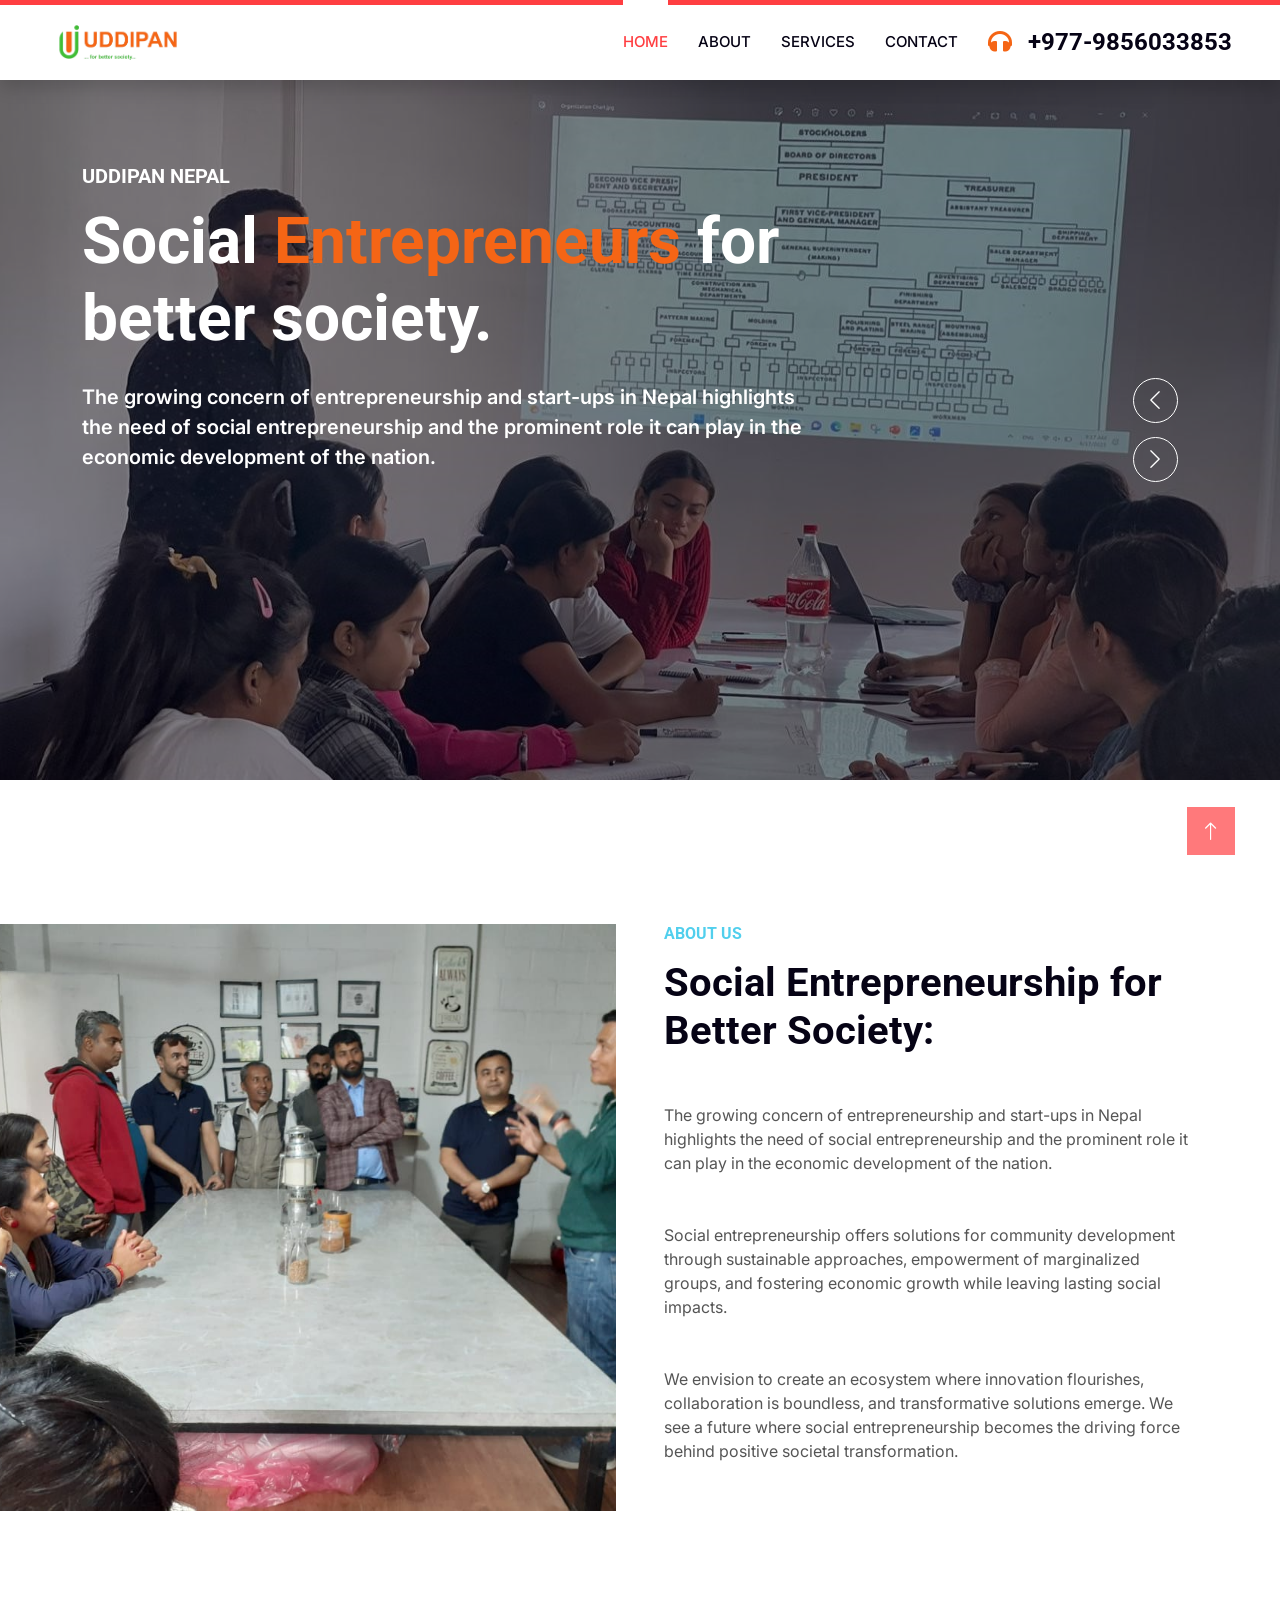
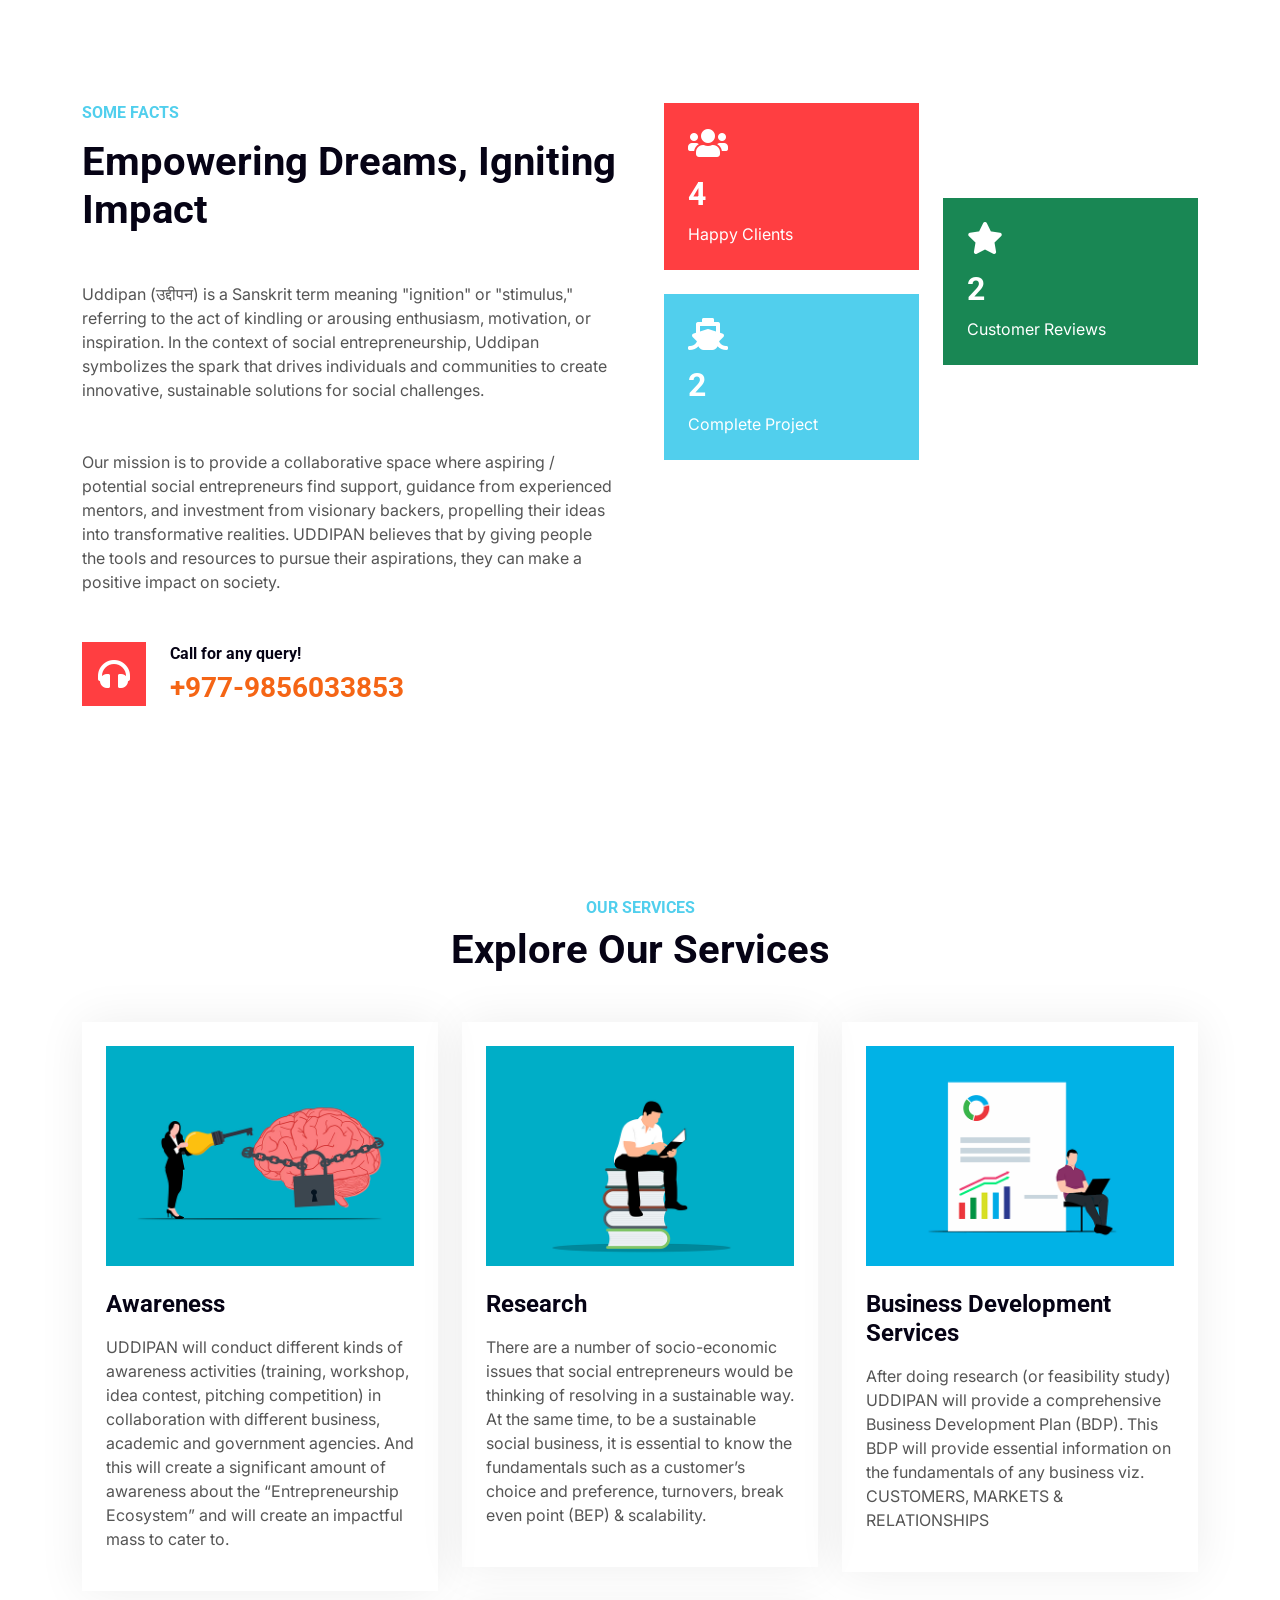
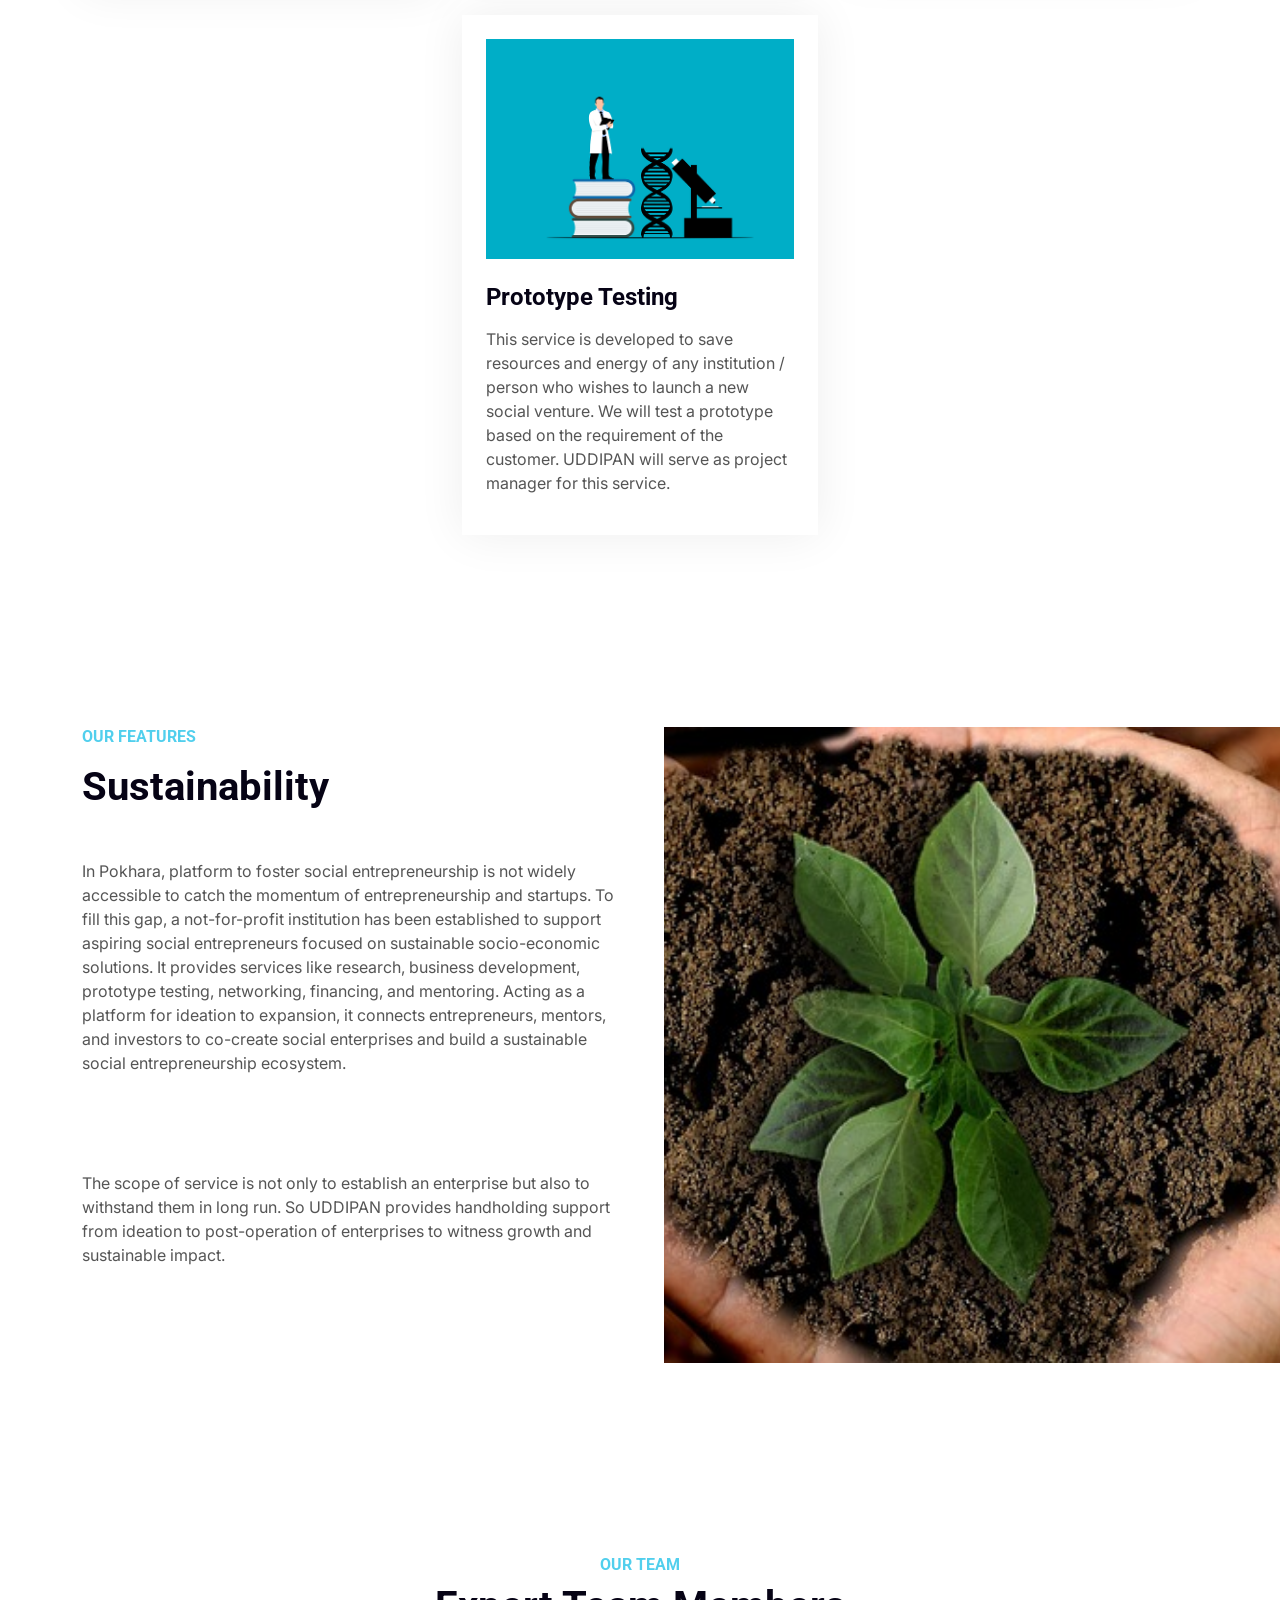
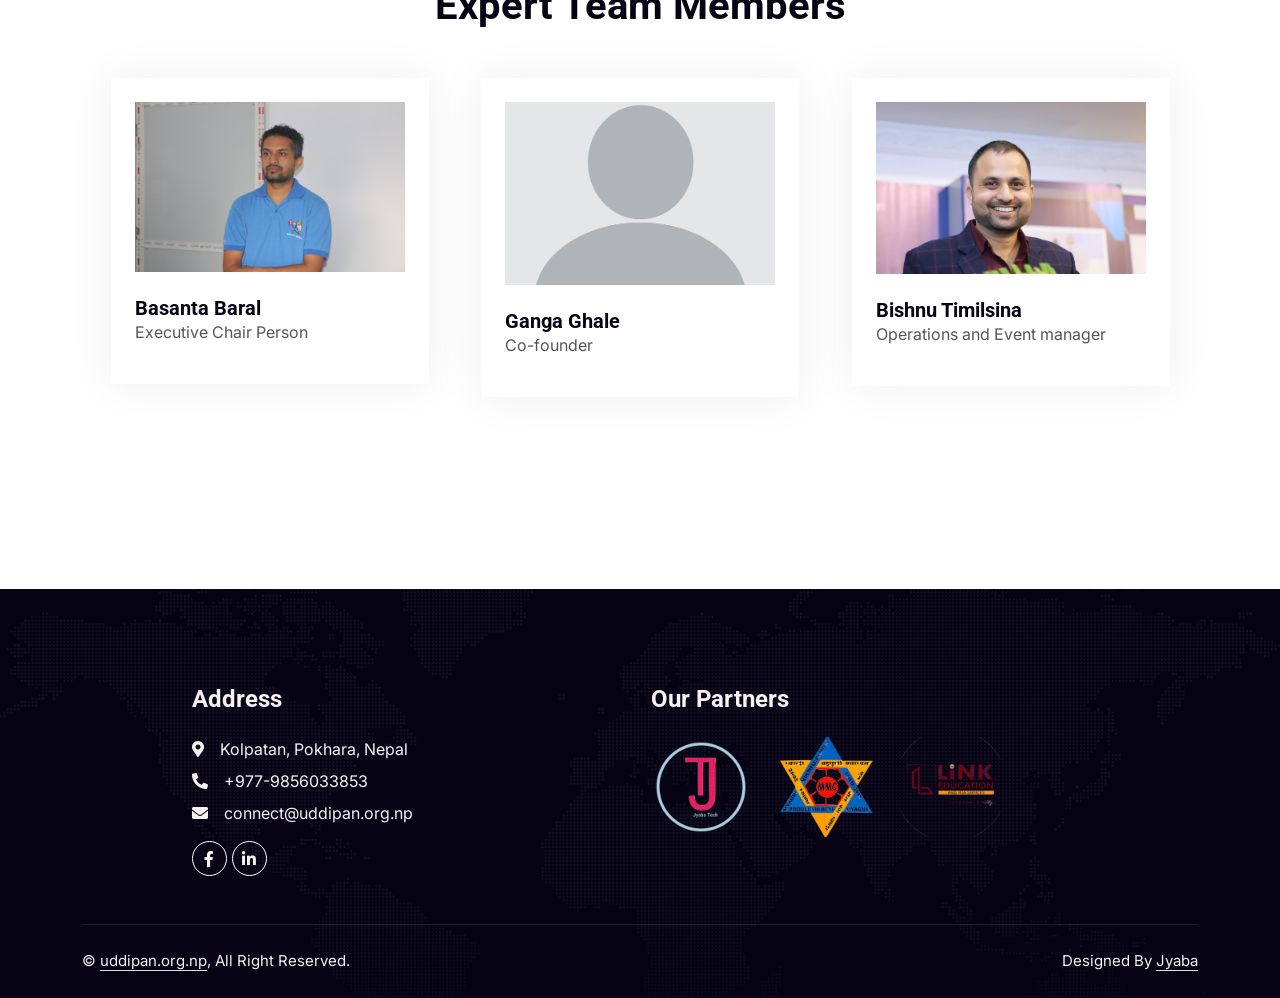
<file: index.html>
<!DOCTYPE html>
<html lang="en">

<head>
    <meta charset="utf-8">
    <title>Uddipan Nepal</title>
    <meta content="width=device-width, initial-scale=1.0" name="viewport">
    <meta content="" name="uddipan, ">
    <meta content="" name="Counselling and consulting for startup and entrepreneur in Nepal, entrepreneurship, startup, Social Entrepreneurs in Nepal ">

    <!-- Favicon -->
    <link href="img/uddipan_logo.png" rel="icon">

    <!-- Google Web Fonts -->
    <link rel="preconnect" href="https://fonts.googleapis.com">
    <link rel="preconnect" href="https://fonts.gstatic.com" crossorigin>
    <link href="https://fonts.googleapis.com/css2?family=Inter:wght@400;600&family=Roboto:wght@500;700&display=swap"
        rel="stylesheet">

    <!-- Icon Font Stylesheet -->
    <link href="https://cdnjs.cloudflare.com/ajax/libs/font-awesome/5.10.0/css/all.min.css" rel="stylesheet">
    <link href="https://cdn.jsdelivr.net/npm/bootstrap-icons@1.4.1/font/bootstrap-icons.css" rel="stylesheet">

    <!-- Libraries Stylesheet -->
    <link href="lib/animate/animate.min.css" rel="stylesheet">
    <link href="lib/owlcarousel/assets/owl.carousel.min.css" rel="stylesheet">

    <!-- Customized Bootstrap Stylesheet -->
    <link href="css/bootstrap.min.css" rel="stylesheet">

    <!-- Template Stylesheet -->
    <link href="css/style.css" rel="stylesheet">
</head>

<body>
    <!-- Spinner Start -->
    <div id="spinner"
        class="show bg-white position-fixed translate-middle w-100 vh-100 top-50 start-50 d-flex align-items-center justify-content-center">
        <div class="spinner-grow text-primary" style="width: 3rem; height: 3rem;" role="status">
            <span class="sr-only">Loading...</span>
        </div>
    </div>
    <!-- Spinner End -->


    <!-- Navbar Start -->
    <nav class="navbar navbar-expand-lg bg-white navbar-light shadow border-top border-5 border-primary sticky-top p-0">
        <a href="index.html" class="navbar-brand d-flex align-items-center px-4 px-lg-5">
            <img src="img/uddipan_logo.png" alt="uddipanlogo" style="width: 140px;">
        </a>
        <button type="button" class="navbar-toggler me-4" data-bs-toggle="collapse" data-bs-target="#navbarCollapse">
            <span class="navbar-toggler-icon"></span>
        </button>
        <div class="collapse navbar-collapse" id="navbarCollapse">
            <div class="navbar-nav ms-auto p-4 p-lg-0">
                <a href="index.html" class="nav-item nav-link active">Home</a>
                <a href="index.html#about-text" class="nav-item nav-link">About</a>
                <a href="index.html#service" class="nav-item nav-link">Services</a>
                <a href="contact.html" class="nav-item nav-link">Contact</a>
            </div>
            <h4 class="m-0 pe-lg-5 d-none d-lg-block"><i class="fa fa-headphones text-primary me-3"></i>+977-9856033853
            </h4>
        </div>
    </nav>
    <!-- Navbar End -->


    <!-- Carousel Start -->
    <div class="container-fluid p-0 pb-5">
        <div class="owl-carousel header-carousel position-relative mb-5">
            <div class="owl-carousel-item position-relative">
                <img class="img-fluid first-img" src="img/img1.jpg" alt="Social Entrepreneurs">
                <div class="position-absolute top-0 start-0 w-100 h-100 d-flex align-items-center"
                    style="background: rgba(6, 3, 21, .5);">
                    <div class="container container-mar">
                        <div class="row justify-content-start">
                            <div class="col-10 col-lg-8">
                                <h5 class="text-white text-uppercase mb-3 animated slideInDown">Uddipan Nepal</h5>
                                <h1 class="display-3 text-white animated slideInDown mb-4">Social <span
                                        class="text-primary">Entrepreneurs</span> for better society.</h1>
                                <p class="fs-5 fw-medium text-white mb-4 pb-2">The growing concern of entrepreneurship
                                    and start-ups in Nepal highlights the need of social entrepreneurship and the
                                    prominent role it can play in the economic development of the nation.
                                </p>
                            </div>
                        </div>
                    </div>
                </div>
            </div>
            <div class="owl-carousel-item position-relative">
                <img class="img-fluid first-img" src="img/fund.png" alt="Social Entrepreneurs">
                <div class="position-absolute top-0 start-0 w-100 h-100 d-flex align-items-center"
                    style="background: rgba(6, 3, 21, .5);">
                    <div class="container">
                        <div class="row justify-content-start">
                            <div class="col-10 col-lg-8">
                                <h5 class="text-white text-uppercase mb-3 animated slideInDown"></h5>
                                <h1 class="display-3 text-white animated slideInDown mb-4">Do you believe that <span
                                        class="text-primary">social
                                        entrepreneurs</span> can transform the society?
                                </h1>
                                <p class="fs-5 fw-medium text-white mb-4 pb-2"></p>
                                <a href="contact.html" class="btn btn-primary py-md-3 px-md-5 me-3 animated slideInLeft">Get
                                    started</a>
                            </div>
                        </div>
                    </div>
                </div>
            </div>
        </div>
    </div>
    <!-- Carousel End -->


    <!-- About Start -->
    <section id="about-text">
        <div class="container-fluid overflow-hidden py-5 px-lg-0">
            <div class="container about py-5 px-lg-0">
                <div class="row g-5 mx-lg-0">
                    <div class="col-lg-6 ps-lg-0 wow fadeInLeft" data-wow-delay="0.1s" style="min-height: 400px;">
                        <div class="position-relative h-100">
                            <img class="position-absolute img-fluid w-100 h-100" src="img/img3.jpg"
                                style="object-fit: cover;" alt="About">
                        </div>
                    </div>
                    <div class="col-lg-6 about-text wow fadeInUp" data-wow-delay="0.3s">
                        <h6 class="text-secondary text-uppercase mb-3">About Us</h6>
                        <h1 class="mb-5">Social Entrepreneurship for Better Society:</h1>
                        <p class="mb-5">The growing concern of entrepreneurship and start-ups in Nepal highlights the
                            need
                            of social entrepreneurship and the prominent role it can play in the economic development of
                            the
                            nation.
                        </p>
                        <p class="mb-5">Social entrepreneurship offers solutions for community development through
                            sustainable approaches, empowerment of marginalized groups, and fostering economic growth
                            while
                            leaving lasting social impacts.</p>
                        <p class="mb-5">We envision to create an ecosystem where innovation flourishes, collaboration is
                            boundless, and transformative solutions emerge. We see a future where social
                            entrepreneurship
                            becomes the driving force behind positive societal transformation.</p>

                    </div>
                </div>
            </div>
        </div>
    </section>
    <!-- About End -->


    <!-- Fact Start -->
    <div class="container-xxl py-5">
        <div class="container py-5">
            <div class="row g-5">
                <div class="col-lg-6 wow fadeInUp" data-wow-delay="0.1s">
                    <h6 class="text-secondary text-uppercase mb-3">Some Facts</h6>
                    <h1 class="mb-5">Empowering Dreams, Igniting Impact</h1>
                    <p class="mb-5">Uddipan (उद्दीपन) is a Sanskrit term meaning "ignition" or "stimulus," referring to
                        the act of kindling or arousing enthusiasm, motivation, or inspiration. In the context of social
                        entrepreneurship, Uddipan symbolizes the spark that drives individuals and communities to create
                        innovative, sustainable solutions for social challenges.
                    </p>
                    <p class="mb-5">Our mission is to provide a collaborative space where aspiring / potential social
                        entrepreneurs find support, guidance from experienced mentors, and investment from visionary
                        backers, propelling their ideas into transformative realities. UDDIPAN believes that by giving
                        people the tools and resources to pursue their aspirations, they can make a positive impact on
                        society.</p>
                    <div class="d-flex align-items-center">
                        <i class="fa fa-headphones fa-2x flex-shrink-0 bg-primary p-3 text-white"></i>
                        <div class="ps-4">
                            <h6>Call for any query!</h6>
                            <h3 class="text-primary m-0">+977-9856033853</h3>
                        </div>
                    </div>
                </div>
                <div class="col-lg-6">
                    <div class="row g-4 align-items-center">
                        <div class="col-sm-6">
                            <div class="bg-primary p-4 mb-4 wow fadeIn" data-wow-delay="0.3s">
                                <i class="fa fa-users fa-2x text-white mb-3"></i>
                                <h2 class="text-white mb-2" data-toggle="counter-up">10</h2>
                                <p class="text-white mb-0">Happy Clients</p>
                            </div>
                            <div class="bg-secondary p-4 wow fadeIn" data-wow-delay="0.5s">
                                <i class="fa fa-ship fa-2x text-white mb-3"></i>
                                <h2 class="text-white mb-2" data-toggle="counter-up">4</h2>
                                <p class="text-white mb-0">Complete Project</p>
                            </div>
                        </div>
                        <div class="col-sm-6">
                            <div class="bg-success p-4 wow fadeIn" data-wow-delay="0.7s">
                                <i class="fa fa-star fa-2x text-white mb-3"></i>
                                <h2 class="text-white mb-2" data-toggle="counter-up">6</h2>
                                <p class="text-white mb-0">Customer Reviews</p>
                            </div>
                        </div>
                    </div>
                </div>
            </div>
        </div>
    </div>
    <!-- Fact End -->


    <!-- Service Start -->
    <section id="service">
        <div class="container-xxl py-5">
            <div class="container py-5">
                <div class="text-center wow fadeInUp" data-wow-delay="0.1s">
                    <h6 class="text-secondary text-uppercase">Our Services</h6>
                    <h1 class="mb-5">Explore Our Services</h1>
                </div>
                <div class="row g-4">
                    <div class="col-md-6 col-lg-4 wow fadeInUp" data-wow-delay="0.3s">
                        <div class="service-item p-4">
                            <div class="overflow-hidden mb-4">
                                <img class="img-fluid" src="img/awareness.jpg" alt="Awareness">
                            </div>
                            <h4 class="mb-3">Awareness</h4>
                            <p>UDDIPAN will conduct different kinds of awareness activities (training, workshop, idea
                                contest, pitching competition) in collaboration with different business, academic and
                                government agencies. And this will create a significant amount of awareness about the
                                “Entrepreneurship Ecosystem” and will create an impactful mass to cater to.</p>
                        </div>
                    </div>
                    <div class="col-md-6 col-lg-4 wow fadeInUp" data-wow-delay="0.5s">
                        <div class="service-item p-4">
                            <div class="overflow-hidden mb-4">
                                <img class="img-fluid" src="img/research.jpg" alt="Research">
                            </div>
                            <h4 class="mb-3">Research</h4>
                            <p>There are a number of socio-economic issues that social entrepreneurs would be thinking
                                of resolving in a sustainable way. At the same time, to be a sustainable social
                                business, it is essential to know the fundamentals such as a customer’s choice and
                                preference, turnovers, break even point (BEP) & scalability.</p>
                            <!-- <a class="btn-slide mt-2" href=""><i class="fa fa-arrow-right"></i><span>Read More</span></a> -->
                        </div>
                    </div>
                    <div class="col-md-6 col-lg-4 wow fadeInUp" data-wow-delay="0.7s">
                        <div class="service-item p-4">
                            <div class="overflow-hidden mb-4">
                                <img class="img-fluid" src="img/business_development.jpg" alt="Business_development">
                            </div>
                            <h4 class="mb-3">Business Development Services</h4>
                            <p>After doing research (or feasibility study) UDDIPAN will provide a comprehensive Business
                                Development Plan (BDP). This BDP will provide essential information on the fundamentals
                                of any business viz. CUSTOMERS, MARKETS & RELATIONSHIPS</p>
                        </div>
                    </div>
                    <div class="col-md-6 col-lg-4 wow fadeInUp" data-wow-delay="0.3s">
                        <div class="service-item p-4">
                            <div class="overflow-hidden mb-4">
                                <img class="img-fluid" src="img/prototype.jpg" alt="Prototype_testing">
                            </div>
                            <h4 class="mb-3">Prototype Testing</h4>
                            <p>This service is developed to save resources and energy of any institution / person who
                                wishes to launch a new social venture. We will test a prototype based on the requirement
                                of the customer. UDDIPAN will serve as project manager for this service.</p>
                        </div>
                    </div>
                </div>
            </div>
        </div>
    </section>
    <!-- Service End -->


    <!-- Feature Start -->
    <div class="container-fluid overflow-hidden py-5 px-lg-0">
        <div class="container feature py-5 px-lg-0">
            <div class="row g-5 mx-lg-0">
                <div class="col-lg-6 feature-text wow fadeInUp" data-wow-delay="0.1s">
                    <h6 class="text-secondary text-uppercase mb-3">Our Features</h6>
                    <h1 class="mb-5">Sustainability</h1>
                    <div class="d-flex mb-5 wow fadeInUp" data-wow-delay="0.3s">
                        <p class="mb-5">In Pokhara, platform to foster social entrepreneurship is not widely accessible
                            to catch the momentum of entrepreneurship and startups. To fill this gap, a not-for-profit
                            institution has been established to support aspiring social entrepreneurs focused on
                            sustainable socio-economic solutions. It provides services like research, business
                            development, prototype testing, networking, financing, and mentoring. Acting as a platform
                            for ideation to expansion, it connects entrepreneurs, mentors, and investors to co-create
                            social enterprises and build a sustainable social entrepreneurship ecosystem.</p>

                    </div>
                    <div class="d-flex mb-5 wow fadeInUp" data-wow-delay="0.3s">
                        <p class="mb-5">The scope of service is not only to establish an enterprise but also to
                            withstand them in long run. So UDDIPAN provides handholding support from ideation to
                            post-operation of enterprises to witness growth and sustainable impact.</p>
                    </div>

                </div>
                <div class="col-lg-6 pe-lg-0 wow fadeInRight" data-wow-delay="0.1s" style="min-height: 400px;">
                    <div class="position-relative h-100">
                        <img class="position-absolute img-fluid w-100 h-100" src="img/earth.jpg"
                            style="object-fit: cover;" alt="Feature">
                    </div>
                </div>
            </div>
        </div>
    </div>
    <!-- Feature End -->

    <!-- Team Start -->
    <div class="container-xxl py-5">
        <div class="container py-5">
            <div class="text-center wow fadeInUp" data-wow-delay="0.1s">
                <h6 class="text-secondary text-uppercase">Our Team</h6>
                <h1 class="mb-5">Expert Team Members</h1>
            </div>
            <div class="row g-4">
                <div class="col-lg-3 col-md-6 wow fadeInUp" data-wow-delay="0.3s">
                    <div class="team-item p-4">
                        <div class="overflow-hidden mb-4">
                            <img class="img-fluid" src="img/ceo.jpeg" alt="Basanta_Baral">
                        </div>
                        <h5 class="mb-0">Basanta Baral</h5>
                        <p>Executive Chair Person</p>

                    </div>
                </div>
                <div class="col-lg-3 col-md-6 wow fadeInUp" data-wow-delay="0.5s">
                    <div class="team-item p-4">
                        <div class="overflow-hidden mb-4">
                            <img class="img-fluid" src="img/profile.png" alt="Ganga_Ghale">
                        </div>
                        <h5 class="mb-0">Ganga Ghale</h5>
                        <p>Co-founder</p>

                    </div>
                </div>
                <div class="col-lg-3 col-md-6 wow fadeInUp" data-wow-delay="0.7s">
                    <div class="team-item p-4">
                        <div class="overflow-hidden mb-4">
                            <img class="img-fluid" src="img/bishnu.jpg" alt="Bishnu_Timilsina">
                        </div>
                        <h5 class="mb-0">Bishnu Timilsina</h5>
                        <p>Operations and Event manager</p>

                    </div>
                </div>

            </div>
        </div>
    </div>
    </div>
    </div>
    <!-- Team End -->

    <!-- Footer Start -->
    <div class="container-fluid bg-dark text-light footer pt-5 wow fadeIn" data-wow-delay="0.1s"
        style="margin-top: 6rem;">
        <div class="container py-5">
            <div class="row g-5">
                <div class="col-lg-3 col-md-6">
                    <h4 class="text-light mb-4">Address</h4>
                    <p class="mb-2"><i class="fa fa-map-marker-alt me-3"></i>Kolpatan, Pokhara, Nepal</p>
                    <p class="mb-2"><i class="fa fa-phone-alt me-3"></i>+977-9856033853</p>
                    <p class="mb-2"><i class="fa fa-envelope me-3"></i>connect@uddipan.org.np</p>
                    <div class="d-flex pt-2">
                        <a class="btn btn-outline-light btn-social" href="https://www.facebook.com/profile.php?id=61573401066744#"  target="_blank"><i class="fab fa-facebook-f"></i></a>
                        <a class="btn btn-outline-light btn-social" href="https://www.linkedin.com/company/uddipan-nepal/" target="_blank"><i class="fab fa-linkedin-in"></i></a>
                    </div>
                </div>
                <div class="col-lg-5 col-md-6">
                    <h4 class="text-light mb-4">Our Partners</h4>
                    <div class="partner-img">
                        <img src="img/jyabatech.jpg" alt="JyabaTech" class="partner">
                        <img src="img/myagdicampus.jpg" alt="MyagdiCampus" class="partner">
                        <img src="img/linkeducation.jpg" alt="LinkEducation" class="partner">
                    </div>
                </div>
            </div>

        </div>

        <div class="container">
            <div class="copyright">
                <div class="row">
                    <div class="col-md-6 text-center text-md-start mb-3 mb-md-0">
                        &copy; <a class="border-bottom" href="index.html">uddipan.org.np</a>, All Right Reserved.
                    </div>
                    <div class="col-md-6 text-center text-md-end">
                        <!--/*** This template is free as long as you keep the footer author's credit link/attribution link/backlink. If you'd like to use the template without the footer author's credit link/attribution link/backlink, you can purchase the Credit Removal License from "https://htmlcodex.com/credit-removal". Thank you for your support. ***/-->
                        Designed By <a class="border-bottom">Jyaba</a>
                    </div>
                </div>
            </div>
        </div>
    </div>
    <!-- Footer End -->


    <!-- Back to Top -->
    <a href="index.html" class="btn btn-lg btn-primary btn-lg-square rounded-0 back-to-top"><i
            class="bi bi-arrow-up"></i></a>


    <!-- JavaScript Libraries -->
    <script src="https://code.jquery.com/jquery-3.4.1.min.js"></script>
    <script src="https://cdn.jsdelivr.net/npm/bootstrap@5.0.0/dist/js/bootstrap.bundle.min.js"></script>
    <script src="lib/wow/wow.min.js"></script>
    <script src="lib/easing/easing.min.js"></script>
    <script src="lib/waypoints/waypoints.min.js"></script>
    <script src="lib/counterup/counterup.min.js"></script>
    <script src="lib/owlcarousel/owl.carousel.min.js"></script>

    <!-- Template Javascript -->
    <script src="js/main.js"></script>
</body>
</html>
</file>
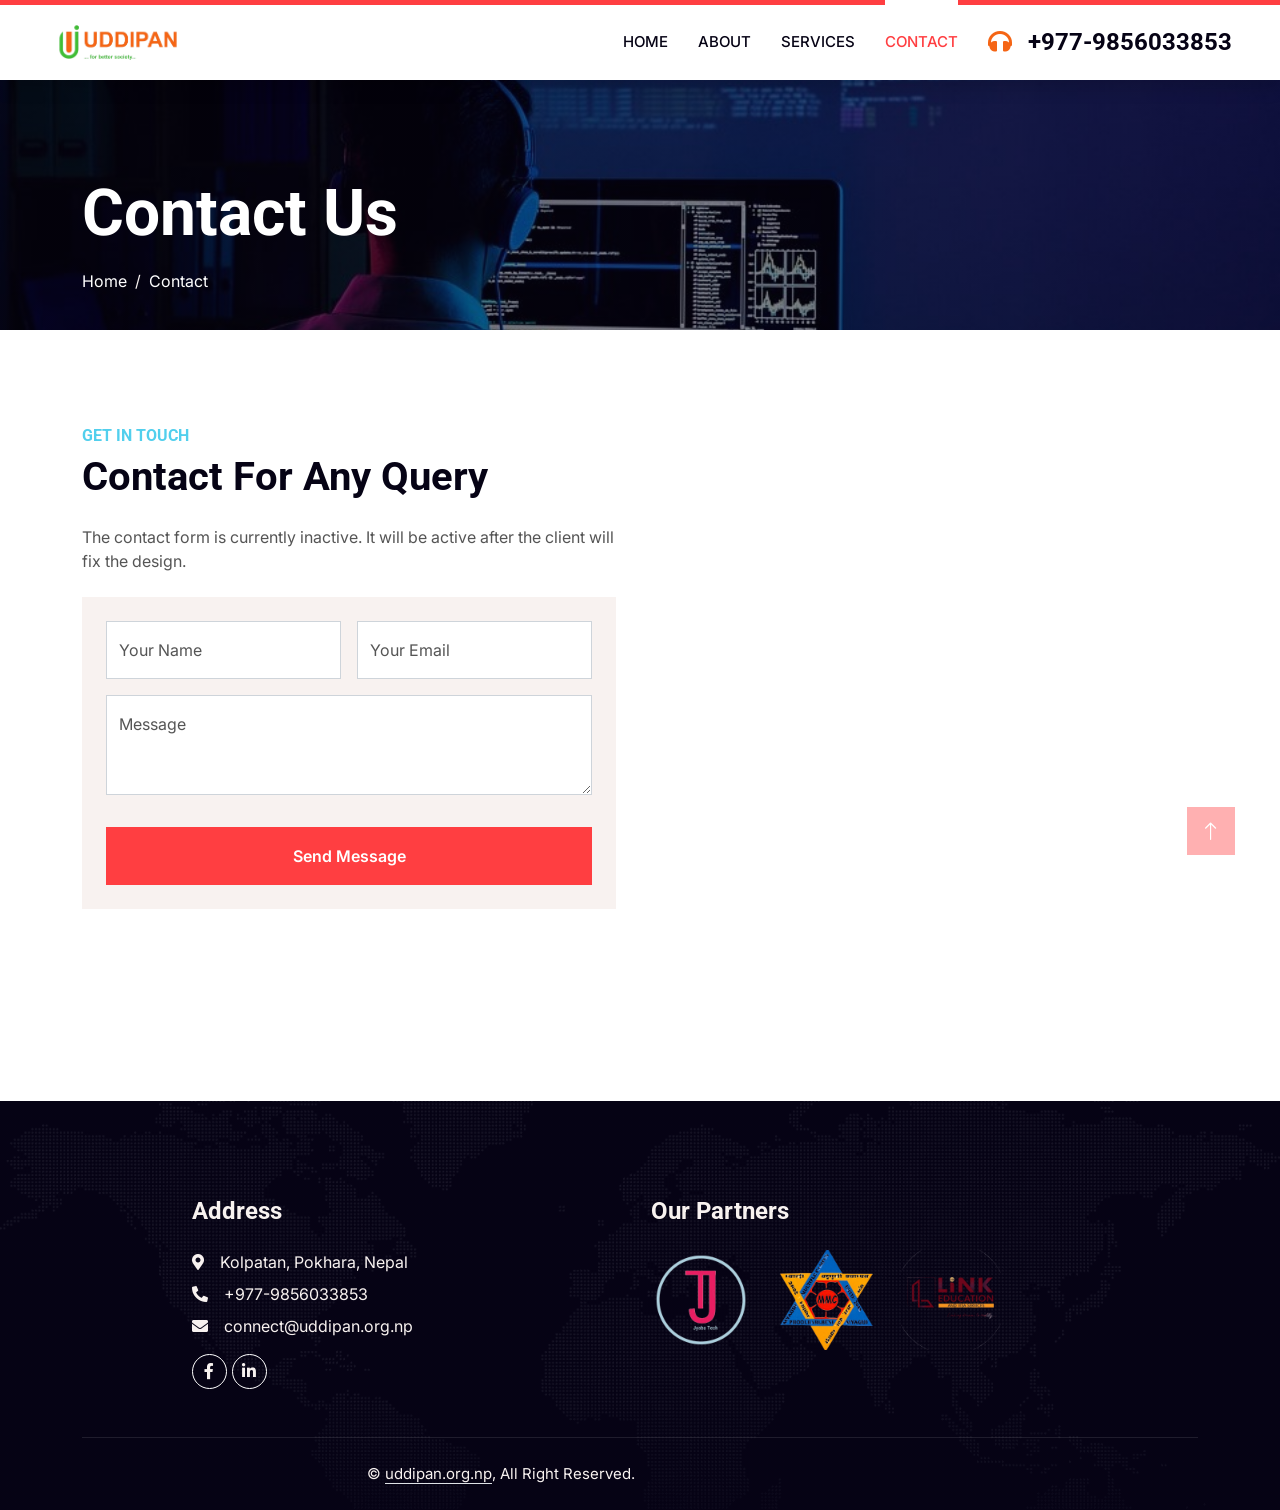
<file: contact.html>
<!DOCTYPE html>
<html lang="en">

<head>
    <meta charset="utf-8">
    <title>Contact</title>
    <meta content="width=device-width, initial-scale=1.0" name="viewport">
    <meta content="" name="contact uddipan">
    <meta content="" name="contact uddipan for more inquiries">

    <!-- Favicon -->
    <link href="img/uddipan_logo.png" rel="icon">

    <!-- Google Web Fonts -->
    <link rel="preconnect" href="https://fonts.googleapis.com">
    <link rel="preconnect" href="https://fonts.gstatic.com" crossorigin>
    <link href="https://fonts.googleapis.com/css2?family=Inter:wght@400;600&family=Roboto:wght@500;700&display=swap"
        rel="stylesheet">

    <!-- Icon Font Stylesheet -->
    <link href="https://cdnjs.cloudflare.com/ajax/libs/font-awesome/5.10.0/css/all.min.css" rel="stylesheet">
    <link href="https://cdn.jsdelivr.net/npm/bootstrap-icons@1.4.1/font/bootstrap-icons.css" rel="stylesheet">

    <!-- Libraries Stylesheet -->
    <link href="lib/animate/animate.min.css" rel="stylesheet">
    <link href="lib/owlcarousel/assets/owl.carousel.min.css" rel="stylesheet">

    <!-- Customized Bootstrap Stylesheet -->
    <link href="css/bootstrap.min.css" rel="stylesheet">

    <!-- Template Stylesheet -->
    <link href="css/style.css" rel="stylesheet">

    <!-- Captcha JS-->
    <script src="https://www.google.com/recaptcha/api.js" async defer></script>
</head>

<body>
    <!-- Spinner Start -->
    <div id="spinner"
        class="show bg-white position-fixed translate-middle w-100 vh-100 top-50 start-50 d-flex align-items-center justify-content-center">
        <div class="spinner-grow text-primary" style="width: 3rem; height: 3rem;" role="status">
            <span class="sr-only">Loading...</span>
        </div>
    </div>
    <!-- Spinner End -->


    <!-- Navbar Start -->
    <nav class="navbar navbar-expand-lg bg-white navbar-light shadow border-top border-5 border-primary sticky-top p-0">
        <a href="index.html" class="navbar-brand d-flex align-items-center px-4 px-lg-5">
            <img src="img/uddipan_logo.png" alt="uddipanlogo" style="width: 140px;">
        </a>
        <button type="button" class="navbar-toggler me-4" data-bs-toggle="collapse" data-bs-target="#navbarCollapse">
            <span class="navbar-toggler-icon"></span>
        </button>
        <div class="collapse navbar-collapse" id="navbarCollapse">
            <div class="navbar-nav ms-auto p-4 p-lg-0">
                <a href="index.html" class="nav-item nav-link">Home</a>
                <a href="index.html#about-text" class="nav-item nav-link">About</a>
                <a href="index.html#service" class="nav-item nav-link">Services</a>
                <a href="contact.html" class="nav-item nav-link active">Contact</a>
            </div>
            <h4 class="m-0 pe-lg-5 d-none d-lg-block"><i class="fa fa-headphones text-primary me-3"></i>+977-9856033853</h4>
        </div>
    </nav>
    <!-- Navbar End -->


    <!-- Page Header Start -->
    <div class="container-fluid page-header py-5 img-contact" >
        <div class="container py-5">
            <h1 class="display-3 text-white mb-3 animated slideInDown">Contact Us</h1>
            <nav aria-label="breadcrumb animated slideInDown">
                <ol class="breadcrumb">
                    <li class="breadcrumb-item"><a class="text-white" href="index.html">Home</a></li>
                    <!-- <li class="breadcrumb-item"><a class="text-white" href="#">Pages</a></li> -->
                    <li class="breadcrumb-item text-white active" aria-current="page">Contact</li>
                </ol>
            </nav>
        </div>
    </div>
    <!-- Page Header End -->


    <!-- Contact Start -->
    <div class="container-fluid overflow-hidden py-5 px-lg-0">
        <div class="container contact-page py-5 px-lg-0 contacto">
            <div class="row g-5 mx-lg-0">
                <div class="col-md-6 contact-form wow fadeIn" data-wow-delay="0.1s">
                    <h6 class="text-secondary text-uppercase">Get In Touch</h6>
                    <h1 class="mb-4">Contact For Any Query</h1>
                    <p class="mb-4">The contact form is currently inactive. It will be active after the client will fix
                        the design.</p>
                    <div class="bg-light p-4">
                        <form method="POST" id="form">
                            <input type="hidden" name="access_key" value="d2d8ab8a-101d-49f2-9928-41d7c2b02085">
                            <div class="row g-3">
                                <div class="col-md-6">
                                    <div class="form-floating">
                                        <input type="text" class="form-control" id="name" name="name" placeholder="Your Name">
                                        <label for="name">Your Name</label>
                                    </div>
                                </div>
                                <div class="col-md-6">
                                    <div class="form-floating">
                                        <input type="email" class="form-control" id="email" name="email" placeholder="Your Email">
                                        <label for="email">Your Email</label>
                                    </div>
                                </div>
                                <!-- <div class="col-12">
                                    <div class="form-floating">
                                        <input type="text" class="form-control" id="subject" placeholder="Subject">
                                        <label for="subject">Subject</label>
                                    </div>
                                </div> -->
                                <div class="col-12">
                                    <div class="form-floating">
                                        <textarea class="form-control" placeholder="Leave a message here" name="message" id="message"
                                            style="height: 100px"></textarea>
                                        <label for="message">Message</label>
                                    </div>
                                </div>
                                <input type="checkbox" name="botcheck" class="hidden" style="display: none;">
                                <div class="h-captcha" data-captcha="true"></div>

                                <div class="col-12">
                                    <button class="btn btn-primary w-100 py-3 form-submit" type="submit">Send Message</button>
                                    <div id="result"></div>
                                </div>
                            </div>
                        </form>
                    </div>
                </div>
                <div class="col-md-6 pe-lg-0 wow fadeInRight" data-wow-delay="0.1s">
                    <div class="position-relative h-100">
                        <iframe
                            src="https://www.google.com/maps/embed?pb=!1m18!1m12!1m3!1d3516.4247263270095!2d83.99357807449204!3d28.194405803843345!2m3!1f0!2f0!3f0!3m2!1i1024!2i768!4f13.1!3m3!1m2!1s0x39959552f39e4807%3A0xe6d348da486682c3!2sKolpatan%20chowk!5e0!3m2!1sen!2snp!4v1737634009306!5m2!1sen!2snp"
                            width="600" height="450" style="border:0;" allowfullscreen="" loading="lazy"
                            referrerpolicy="no-referrer-when-downgrade"></iframe>
                    </div>
                </div>
            </div>
        </div>
    </div>
    <!-- Contact End -->


    <!-- Footer Start -->
    <div class="container-fluid bg-dark text-light footer pt-5 wow fadeIn" data-wow-delay="0.1s"
        style="margin-top: 6rem;">
        <div class="container py-5">
            <div class="row g-5">
                <div class="col-lg-3 col-md-6">
                    <h4 class="text-light mb-4">Address</h4>
                    <p class="mb-2"><i class="fa fa-map-marker-alt me-3"></i>Kolpatan, Pokhara, Nepal</p>
                    <p class="mb-2"><i class="fa fa-phone-alt me-3"></i>+977-9856033853</p>
                    <p class="mb-2"><i class="fa fa-envelope me-3"></i>connect@uddipan.org.np</p>
                    <div class="d-flex pt-2">
                        <a class="btn btn-outline-light btn-social" href="https://www.facebook.com/profile.php?id=61573401066744#"  target="_blank"><i class="fab fa-facebook-f"></i></a>
                        <a class="btn btn-outline-light btn-social" href="https://www.linkedin.com/company/uddipan-nepal/" target="_blank"><i class="fab fa-linkedin-in"></i></a>
                    </div>
                    </div>
                    <div class="col-lg-5 col-md-6">
                        <h4 class="text-light mb-4">Our Partners</h4>
                        <div class="partner-img">
                            <img src="img/jyabatech.jpg" alt="JyabaTech" class="partner">
                            <img src="img/myagdicampus.jpg" alt="MyagdiCampus" class="partner">
                            <img src="img/linkeducation.jpg" alt="LinkEducation" class="partner">
                        </div>
                    </div>


            </div>
        </div>
        <div class="container">
            <div class="copyright">
                <div class="row">
                    <div class="col-md-6 text-center text-md-start mb-3 mb-md-0">
                        &copy; <a class="border-bottom" href="index.html">uddipan.org.np</a>, All Right Reserved.
                    </div>
                </div>
            </div>
        </div>
    </div>
    <!-- Footer End -->


    <!-- Back to Top -->
    <a href="contact.html" class="btn btn-lg btn-primary btn-lg-square rounded-0 back-to-top"><i
            class="bi bi-arrow-up"></i></a>


    <!-- JavaScript Libraries -->
    <script src="https://code.jquery.com/jquery-3.4.1.min.js"></script>
    <script src="https://cdn.jsdelivr.net/npm/bootstrap@5.0.0/dist/js/bootstrap.bundle.min.js"></script>
    <script src="lib/wow/wow.min.js"></script>
    <script src="lib/easing/easing.min.js"></script>
    <script src="lib/waypoints/waypoints.min.js"></script>
    <script src="lib/counterup/counterup.min.js"></script>
    <script src="lib/owlcarousel/owl.carousel.min.js"></script>
    <script src="https://web3forms.com/client/script.js" async defer></script>

    <!-- Template Javascript -->
    <script src="js/main.js"></script>
</body>

</html>
</file>
<file: css/style.css>
/********** Template CSS **********/
:root {
    --primary: #FF3E41;
    --secondary: #51CFED;
    --light: #F8F2F0;
    --dark: #060315;
}

.fw-medium {
    font-weight: 600 !important;
}

.back-to-top {
    position: fixed;
    display: none;
    right: 45px;
    bottom: 45px;
    z-index: 99;
}


/*** Spinner ***/
#spinner {
    opacity: 0;
    visibility: hidden;
    transition: opacity .5s ease-out, visibility 0s linear .5s;
    z-index: 99999;
}

#spinner.show {
    transition: opacity .5s ease-out, visibility 0s linear 0s;
    visibility: visible;
    opacity: 1;
}


/*** Button ***/
.btn {
    font-weight: 600;
    transition: .5s;
}

.btn.btn-primary,
.btn.btn-secondary {
    color: #FFFFFF;
}

.btn-square {
    width: 38px;
    height: 38px;
}

.btn-sm-square {
    width: 32px;
    height: 32px;
}

.btn-lg-square {
    width: 48px;
    height: 48px;
}

.btn-square,
.btn-sm-square,
.btn-lg-square {
    padding: 0;
    display: flex;
    align-items: center;
    justify-content: center;
    font-weight: normal;
}

/*** Navbar ***/
.navbar .dropdown-toggle::after {
    border: none;
    content: "\f107";
    font-family: "Font Awesome 5 Free";
    font-weight: 900;
    vertical-align: middle;
    margin-left: 8px;
}

.navbar-light .navbar-nav .nav-link {
    position: relative;
    margin-right: 30px;
    padding: 25px 0;
    color: #FFFFFF;
    font-size: 15px;
    text-transform: uppercase;
    outline: none;
}

.navbar-light .navbar-nav .nav-link:hover,
.navbar-light .navbar-nav .nav-link.active {
    color: var(--primary);
}

@media (max-width: 991.98px) {
    .navbar-light .navbar-nav .nav-link  {
        margin-right: 0;
        padding: 10px 0;
    }

    .navbar-light .navbar-nav {
        border-top: 1px solid #EEEEEE;
    }
}

.navbar-light .navbar-brand,
.navbar-light a.btn {
    height: 75px;
}

.navbar-light .navbar-nav .nav-link {
    color: var(--dark);
    font-weight: 500;
}

.navbar-light.sticky-top {
    top: -100px;
    transition: .5s;
}

@media (min-width: 992px) {
    .navbar-light .navbar-nav .nav-link::before {
        position: absolute;
        content: "";
        width: 0;
        height: 5px;
        top: -6px;
        left: 50%;
        background: #FFFFFF;
        transition: .5s;
    }

    .navbar-light .navbar-nav .nav-link:hover::before,
    .navbar-light .navbar-nav .nav-link.active::before {
        width: 100%;
        left: 0;
    }

    .navbar-light .navbar-nav .nav-link.nav-contact::before {
        display: none;
    }

    .navbar .nav-item .dropdown-menu {
        display: block;
        border: none;
        margin-top: 0;
        top: 150%;
        opacity: 0;
        visibility: hidden;
        transition: .5s;
    }

    .navbar .nav-item:hover .dropdown-menu {
        top: 100%;
        visibility: visible;
        transition: .5s;
        opacity: 1;
    }
}


/*** Header ***/
@media (max-width: 768px) {
    .header-carousel .owl-carousel-item {
        position: relative;
        min-height: 500px;
    }
    
    .header-carousel .owl-carousel-item img {
        position: absolute;
        width: 100%;
        height: 100%;
        object-fit: cover;
    }

    .header-carousel .owl-carousel-item h5,
    .header-carousel .owl-carousel-item p {
        font-size: 14px !important;
        font-weight: 400 !important;
    }

    .header-carousel .owl-carousel-item h1 {
        font-size: 30px;
        font-weight: 600;
    }
}

.header-carousel .owl-nav {
    position: absolute;
    top: 50%;
    right: 8%;
    transform: translateY(-50%);
    display: flex;
    flex-direction: column;
}

.header-carousel .owl-nav .owl-prev,
.header-carousel .owl-nav .owl-next {
    margin: 7px 0;
    width: 45px;
    height: 45px;
    display: flex;
    align-items: center;
    justify-content: center;
    color: #FFFFFF;
    background: transparent;
    border: 1px solid #FFFFFF;
    border-radius: 45px;
    font-size: 22px;
    transition: .5s;
}

.header-carousel .owl-nav .owl-prev:hover,
.header-carousel .owl-nav .owl-next:hover {
    background: var(--primary);
    border-color: var(--primary);
}

.page-header {
    background: linear-gradient(rgba(6, 3, 21, .5), rgba(6, 3, 21, .5)), url(../img/front.jpg) center center no-repeat;
    background-size: cover;
}

.breadcrumb-item + .breadcrumb-item::before {
    color: var(--light);
}

.container-mar{
    margin-bottom: 12rem;
}

/*** About ***/
@media (min-width: 992px) {
    .container.about {
        max-width: 100% !important;
    }

    .about-text  {
        padding-right: calc(((100% - 960px) / 2) + .75rem);
    }
}

@media (min-width: 1200px) {
    .about-text  {
        padding-right: calc(((100% - 1140px) / 2) + .75rem);
    }
}

@media (min-width: 1400px) {
    .about-text  {
        padding-right: calc(((100% - 1320px) / 2) + .75rem);
    }
}
@media (min-width: 300px)
{
    .partner-img img{
        height: 50px;
        width: 50px;
    }
}


/*** Feature ***/
@media (min-width: 992px) {
    .container.feature {
        max-width: 100% !important;
    }

    .feature-text  {
        padding-left: calc(((100% - 960px) / 2) + .75rem);
    }
}

@media (min-width: 1200px) {
    .feature-text  {
        padding-left: calc(((100% - 1140px) / 2) + .75rem);
    }
}

@media (min-width: 1400px) {
    .feature-text  {
        padding-left: calc(((100% - 1320px) / 2) + .75rem);
    }
}


/*** Service, Price & Team ***/
.service-item,
.price-item,
.team-item {
    box-shadow: 0 0 45px rgba(0, 0, 0, .07);
}

.service-item img,
.team-item img {
    transition: .5s;
}

.service-item:hover img,
.team-item:hover img {
    transform: scale(1.1);
}

.service-item a.btn-slide,
.price-item a.btn-slide,
.team-item div.btn-slide {
    position: relative;
    display: inline-block;
    overflow: hidden;
    font-size: 0;
}

.service-item a.btn-slide i,
.service-item a.btn-slide span,
.price-item a.btn-slide i,
.price-item a.btn-slide span,
.team-item div.btn-slide i,
.team-item div.btn-slide span {
    position: relative;
    height: 40px;
    padding: 0 15px;
    display: inline-flex;
    align-items: center;
    font-size: 16px;
    color: #FFFFFF;
    background: var(--primary);
    border-radius: 0 35px 35px 0;
    transition: .5s;
    z-index: 2;
}

.team-item div.btn-slide span a i {
    padding: 0 10px;
}

.team-item div.btn-slide span a:hover i {
    background: var(--secondary);
}

.service-item a.btn-slide span,
.price-item a.btn-slide span,
.team-item div.btn-slide span {
    padding-left: 0;
    left: -100%;
    z-index: 1;
}

.service-item:hover a.btn-slide i,
.price-item:hover a.btn-slide i,
.team-item:hover div.btn-slide i {
    border-radius: 0;
}

.service-item:hover a.btn-slide span,
.price-item:hover a.btn-slide span,
.team-item:hover div.btn-slide span {
    left: 0;
}

.service-item a.btn-slide:hover i,
.service-item a.btn-slide:hover span,
.price-item a.btn-slide:hover i,
.price-item a.btn-slide:hover span {
    background: var(--secondary);
}


/*** Testimonial ***/
.testimonial-carousel .owl-item .testimonial-item {
    position: relative;
    transition: .5s;
}

.testimonial-carousel .owl-item.center .testimonial-item {
    box-shadow: 0 0 45px rgba(0, 0, 0, .08);
    animation: pulse 1s ease-out .5s;
}

.testimonial-carousel .owl-dots {
    display: flex;
    align-items: center;
    justify-content: center;
}

.testimonial-carousel .owl-dot {
    position: relative;
    display: inline-block;
    margin: 0 5px;
    width: 15px;
    height: 15px;
    background: var(--primary);
    border: 5px solid var(--light);
    border-radius: 15px;
    transition: .5s;
}

.testimonial-carousel .owl-dot.active {
    background: var(--light);
    border-color: var(--primary);
}

.contacto{
    margin-bottom: 0px;
}

/*** Contact ***/
@media (min-width: 992px) {
    .container.contact-page {
        max-width: 100% !important;
    }

    .contact-page .contact-form  {
        padding-left: calc(((100% - 960px) / 2) + .75rem);
    }
}

@media (min-width: 1200px) {
    .contact-page .contact-form  {
        padding-left: calc(((100% - 1140px) / 2) + .75rem);
    }
}

@media (min-width: 1400px) {
    .contact-page .contact-form  {
        padding-left: calc(((100% - 1320px) / 2) + .75rem);
    }
}


/*** Footer ***/
.footer {
    background: linear-gradient(rgba(6, 3, 21, .5), rgba(6, 3, 21, .5)), url(../img/map.png) center center no-repeat;
    background-size: cover;
}

.footer .btn.btn-social {
    margin-right: 5px;
    width: 35px;
    height: 35px;
    display: flex;
    align-items: center;
    justify-content: center;
    color: var(--light);
    border: 1px solid #FFFFFF;
    border-radius: 35px;
    transition: .3s;
}

.footer .btn.btn-social:hover {
    color: var(--primary);
}

.footer .btn.btn-link {
    display: block;
    margin-bottom: 5px;
    padding: 0;
    text-align: left;
    color: #FFFFFF;
    font-size: 15px;
    font-weight: normal;
    text-transform: capitalize;
    transition: .3s;
}

.footer .btn.btn-link::before {
    position: relative;
    content: "\f105";
    font-family: "Font Awesome 5 Free";
    font-weight: 900;
    margin-right: 10px;
}

.container .row{
    justify-content: space-evenly;
}

.footer .btn.btn-link:hover {
    letter-spacing: 1px;
    box-shadow: none;
}

.footer .copyright {
    padding: 25px 0;
    font-size: 15px;
    border-top: 1px solid rgba(256, 256, 256, .1);
}

.footer .copyright a {
    color: var(--light);
}

.partner-img{ 
    display: flex;
    flex-wrap: wrap;
    gap: 25px;
}

.partner-img img{
    height: 100px;
    width: 100px;
}

.support{
    display: flex;
}

.img-contact{
    height: 250px;
}
</file>
